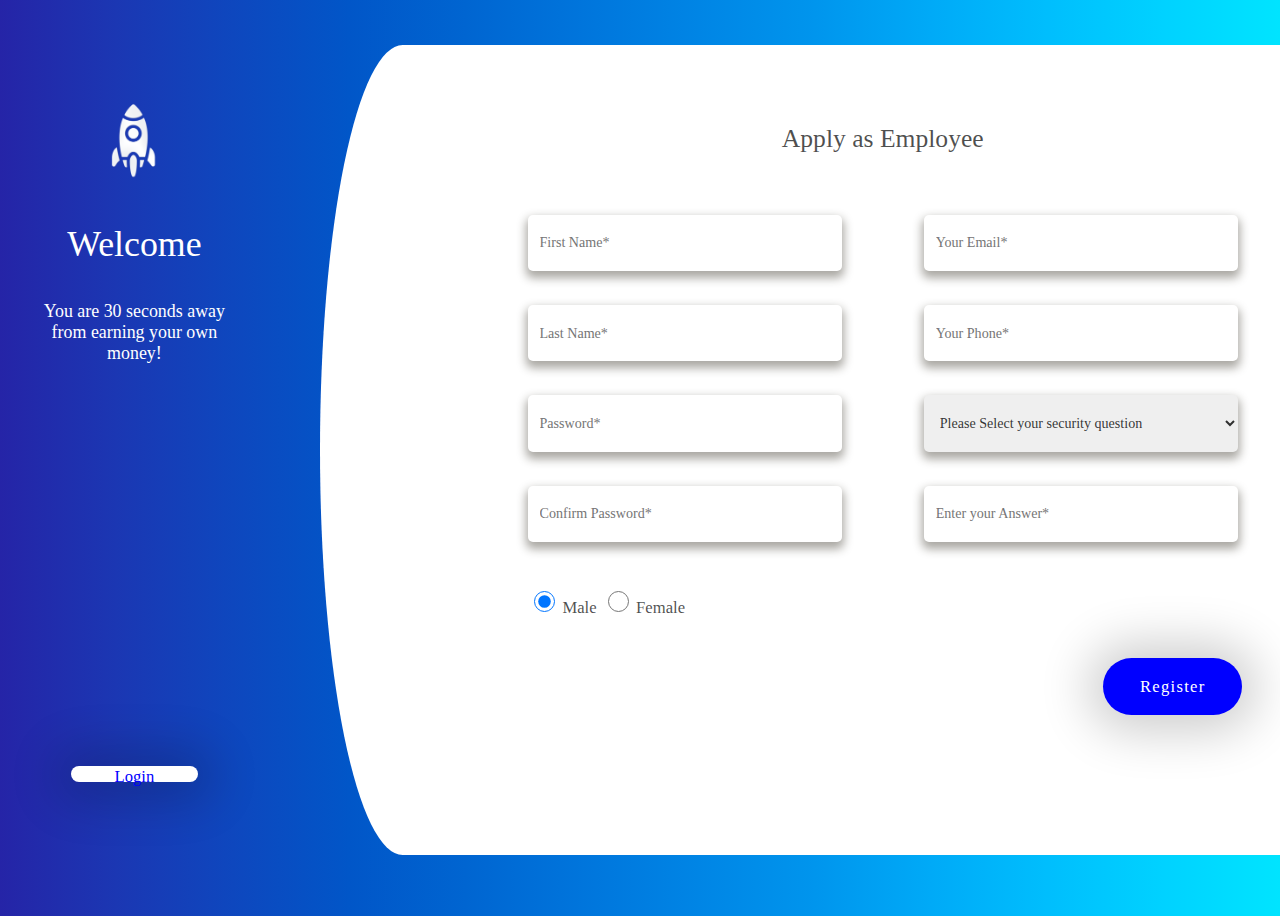
<file: index.html>
<!DOCTYPE html>
 <html>
 <head>
 	<title>Form Validation</title>
 	<link rel="stylesheet" type="text/css" href="css/s1.css">
 	<script type="text/javascript">
 		
 		function validate(){
 			var name = document.getElementById('Name').value;
 			var errors = "The following fields are invalid - \n";
            var flag = 0;
 			var letters = /^[A-Za-z]+$/;
		    if(name.match(letters)){;}
		    else{ errors = errors.concat("* Name (This field should not contain any chararcter other than alphabets)\n");  flag =1;}
 		
            var lastname = document.getElementById('LName').value;
            if(lastname.match(letters)) { ; }
		    else  { errors = errors.concat("* Last Name (This field should not contain any chararcter other than alphabets)\n"); flag =1; }

            var email = document.getElementById('Email').value;
            if(/^[a-zA-Z0-9.!#$%&'*+/=?^_`{|}~-]+@[a-zA-Z0-9-]+(?:\.[a-zA-Z0-9-]+)*$/.test(email)){;}
            else{ errors = errors.concat("* Email (This field should be of the form xxx@xxx.xxx)\n"); flag=1;}

            var phone = document.getElementById('phone').value;
            var phr = /[1-9]{1}[0-9]{9}/;
            if(phone.match(phr)){;}
            else{errors = errors.concat("* Phone number (This field should not contain any chararcter other than numbers + length should be 10)\n"); flag=1;}

           
            var password = document.getElementById("pass").value;
            if(password.length<8){
            	errors = errors.concat("* The password length is less than 8\n"); flag = 1;
            }
            if(!password.match(/[a-z]/)){
            	errors = errors.concat("* The password must contain one lowercase letter\n"); flag = 1;
            }
            if(!password.match(/[A-Z]/)){
            	errors = errors.concat("* The password must contain one uppercase letter\n"); flag = 1;
            }
            if(!password.match(/[@!&*_]/)){
            	errors = errors.concat("* The password must contain one special symbol\n"); flag = 1;
            }
            if(!password.match(/[0-9]/)){
            	errors = errors.concat("* The password must contain one digit\n"); flag = 1;
            }

            var cpassword  = document.getElementById("Confirm_pass").value;
            if(password != cpassword){errors = errors.concat("* The Password and Confirm password are not matching\n"); flag=1;}

            var question = document.getElementById("security_question").value;
            if(question==0){ errors = errors.concat("* Please select the security question\n"); flag=1;}
 			if(flag == 1 ) {window.alert(errors);}	
 			else{window.alert("Successful");}
 		}
 	</script>
 </head>
 <body>
 	<div class="display">
	 	<div class="white_bg"> 		
	 	</div>
	 	<form class="page" id="form1" onsubmit="validate()">
	 		<div class="heading" ><span>Apply as Employee</span></div>
	 		<div class="form_emp">
	 				<table class="information">
	 					<tr>
	 						<td><input type="text" class="info" placeholder="First Name*" id="Name" required></td>
	 					    <td><input type="text" class="info" placeholder="Your Email*" id="Email" required></td>
	 					</tr>
	 					<tr>
	 						<td><input type="text" class="info" placeholder="Last Name*" id="LName" required></td>
	 					    <td><input type="text" class="info" placeholder="Your Phone*" id="phone" required></td>
	 					</tr>
	 					<tr>
	 						<td><input type="Password" class="info" placeholder="Password*" id="pass" required></td>
	 					    <td>
	 					    	<select type="text" class="info" value="0" id="security_question" required>
	 					    	   <option value="0">Please Select your security question</option>
	 					    	   <option value="1">Your favourite place in the world</option>
	 					    	   <option value="2">Your favorite hobby</option>
	 					        </select>
	 					    </td>
	 					</tr>
	 					<tr>
	 						<td><input type="Password" class="info" placeholder="Confirm Password*" id="Confirm_pass" required></td>
	 					    <td><input type="text" class="info" placeholder="Enter your Answer*" id="security_ans" required></td>
	 					</tr>
	 					<tr class="genn" style="color:rgba(0,0,0,0.7);font-size: 1.3vw;">
	 						
	 						<td style="padding-left:5%;"><input type="radio" class="gen" checked name="gender"><label>Male</label>
	 					        <input type="radio" class="gen" name="gender" ><label>Female</label></td>
	 				    
	 					</tr>
	 				</table>
	 				<div class="Register"><button type="submit" form="form1">Register</button></div>
	 		</div>
	 		<div></div>
	 	</form>	

    </div>
    <div class="black">
	    <div class="back">
		    <div class="thought">
		    	<img src="images/rocket.png" >
		    	<p style="font-size: 2.8vw;">Welcome</p>
		    	<p>You are 30 seconds away<br>from earning your own <br> money!</p>   
		    </div>
		    
		    <div class="Login">
		    	<a href="LoginPage.html" style="text-decoration: none;"><button><span>Login</span></button></a>
		    </div>
		</div>    
    </div>


 
 </body>
 </html>
</file>
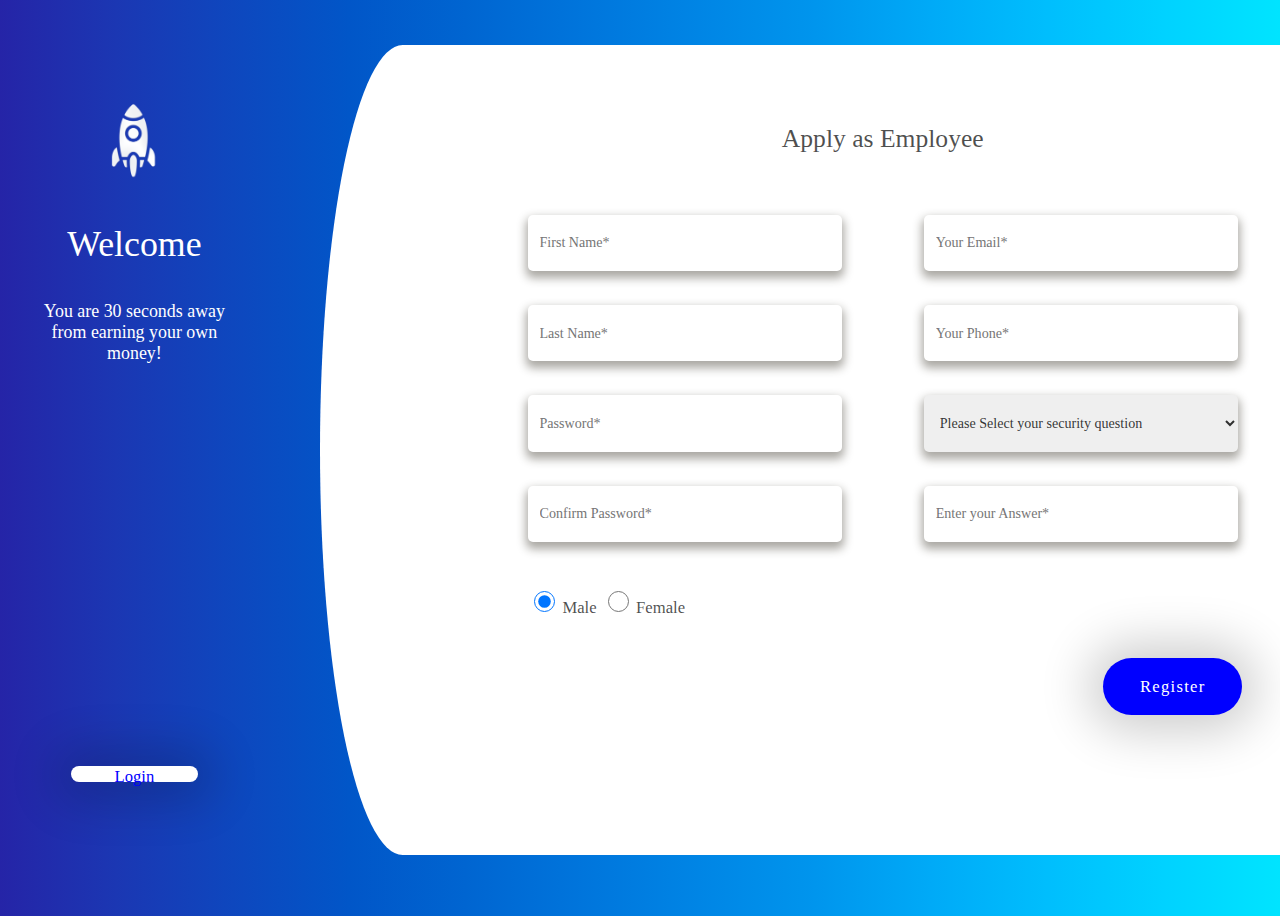
<file: FormValidation.html>
<!DOCTYPE html>
 <html>
 <head>
 	<title>Form Validation</title>
 	<link rel="stylesheet" type="text/css" href="s1.css">
 	<script type="text/javascript">
 		
 		function validate(){
 			var name = document.getElementById('Name').value;
 			var errors = "The following fields are invalid - \n";
            var flag = 0;
 			var letters = /^[A-Za-z]+$/;
		    if(name.match(letters)){;}
		    else{ errors = errors.concat("* Name (This field should not contain any chararcter other than alphabets)\n");  flag =1;}
 		
            var lastname = document.getElementById('LName').value;
            if(lastname.match(letters)) { ; }
		    else  { errors = errors.concat("* Last Name (This field should not contain any chararcter other than alphabets)\n"); flag =1; }

            var email = document.getElementById('Email').value;
            if(/^[a-zA-Z0-9.!#$%&'*+/=?^_`{|}~-]+@[a-zA-Z0-9-]+(?:\.[a-zA-Z0-9-]+)*$/.test(email)){;}
            else{ errors = errors.concat("* Email (This field should be of the form xxx@xxx.xxx)\n"); flag=1;}

            var phone = document.getElementById('phone').value;
            var phr = /[1-9]{1}[0-9]{9}/;
            if(phone.match(phr)){;}
            else{errors = errors.concat("* Phone number (This field should not contain any chararcter other than numbers + length should be 10)\n"); flag=1;}

           
            var password = document.getElementById("pass").value;
            if(password.length<8){
            	errors = errors.concat("* The password length is less than 8\n"); flag = 1;
            }
            if(!password.match(/[a-z]/)){
            	errors = errors.concat("* The password must contain one lowercase letter\n"); flag = 1;
            }
            if(!password.match(/[A-Z]/)){
            	errors = errors.concat("* The password must contain one uppercase letter\n"); flag = 1;
            }
            if(!password.match(/[@!&*_]/)){
            	errors = errors.concat("* The password must contain one special symbol\n"); flag = 1;
            }
            if(!password.match(/[0-9]/)){
            	errors = errors.concat("* The password must contain one digit\n"); flag = 1;
            }

            var cpassword  = document.getElementById("Confirm_pass").value;
            if(password != cpassword){errors = errors.concat("* The Password and Confirm password are not matching\n"); flag=1;}

            var question = document.getElementById("security_question").value;
            if(question==0){ errors = errors.concat("* Please select the security question\n"); flag=1;}
 			if(flag == 1 ) {window.alert(errors);}	
 			else{window.alert("Successful");}
 		}
 	</script>
 </head>
 <body>
 	<div class="display">
	 	<div class="white_bg"> 		
	 	</div>
	 	<form class="page" id="form1" onsubmit="validate()">
	 		<div class="heading" ><span>Apply as Employee</span></div>
	 		<div class="form_emp">
	 				<table class="information">
	 					<tr>
	 						<td><input type="text" class="info" placeholder="First Name*" id="Name" required></td>
	 					    <td><input type="text" class="info" placeholder="Your Email*" id="Email" required></td>
	 					</tr>
	 					<tr>
	 						<td><input type="text" class="info" placeholder="Last Name*" id="LName" required></td>
	 					    <td><input type="text" class="info" placeholder="Your Phone*" id="phone" required></td>
	 					</tr>
	 					<tr>
	 						<td><input type="Password" class="info" placeholder="Password*" id="pass" required></td>
	 					    <td>
	 					    	<select type="text" class="info" value="0" id="security_question" required>
	 					    	   <option value="0">Please Select your security question</option>
	 					    	   <option value="1">Your favourite place in the world</option>
	 					    	   <option value="2">Your favorite hobby</option>
	 					        </select>
	 					    </td>
	 					</tr>
	 					<tr>
	 						<td><input type="Password" class="info" placeholder="Confirm Password*" id="Confirm_pass" required></td>
	 					    <td><input type="text" class="info" placeholder="Enter your Answer*" id="security_ans" required></td>
	 					</tr>
	 					<tr class="genn" style="color:rgba(0,0,0,0.7);font-size: 1.3vw;">
	 						
	 						<td style="padding-left:5%;"><input type="radio" class="gen" checked name="gender"><label>Male</label>
	 					        <input type="radio" class="gen" name="gender" ><label>Female</label></td>
	 				    
	 					</tr>
	 				</table>
	 				<div class="Register"><button type="submit" form="form1">Register</button></div>
	 		</div>
	 		<div></div>
	 	</form>	

    </div>
    <div class="black">
	    <div class="back">
		    <div class="thought">
		    	<img src="rocket.png" >
		    	<p style="font-size: 2.8vw;">Welcome</p>
		    	<p>You are 30 seconds away<br>from earning your own <br> money!</p>   
		    </div>
		    
		    <div class="Login">
		    	<a href="LoginPage.html" style="text-decoration: none;"><button><span>Login</span></button></a>
		    </div>
		</div>    
    </div>


 
 </body>
 </html>
</file>
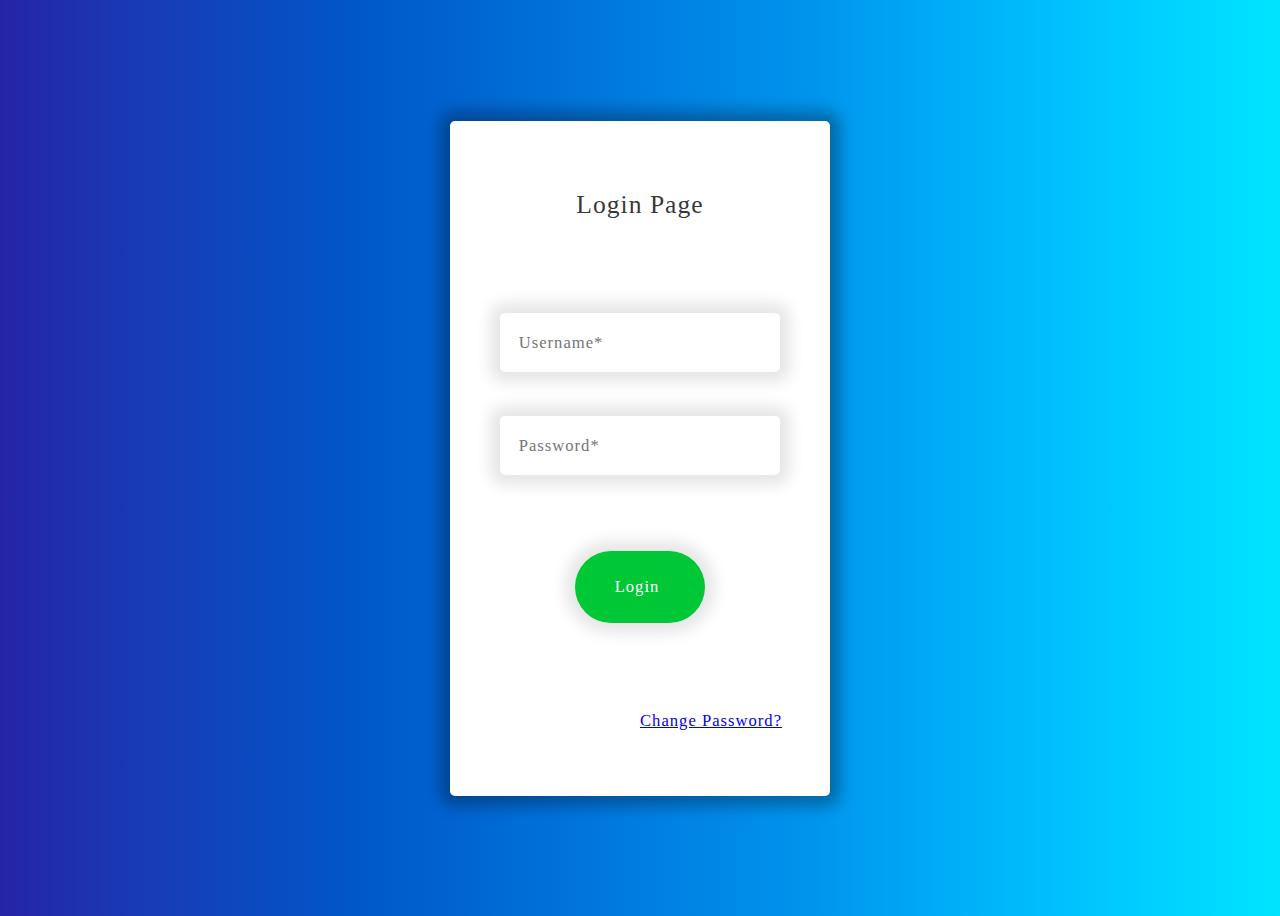
<file: LoginPage.html>
<!DOCTYPE html>
<html>
<head>
	<title>Login Page</title>
	<link rel="stylesheet" type="text/css" href="css/s2.css">
</head>
<body>
	<div class="form_reset">
		<table>
		    <tr><td><span>Login Page</span></td></tr>
			<tr><td><input type="text" name="" placeholder="Username*" required></input></td></tr>
			<tr><td><input type="Password" name="" placeholder="Password*" required></input></td></tr>
			<tr><td><button class="button_">Login</button></td></tr>
            <tr><td><button class="button__"><a href="PasswordReset.html">Change Password?</a></button></td></tr></table>
		</table>

	</div>
</body>
</html>
</file>
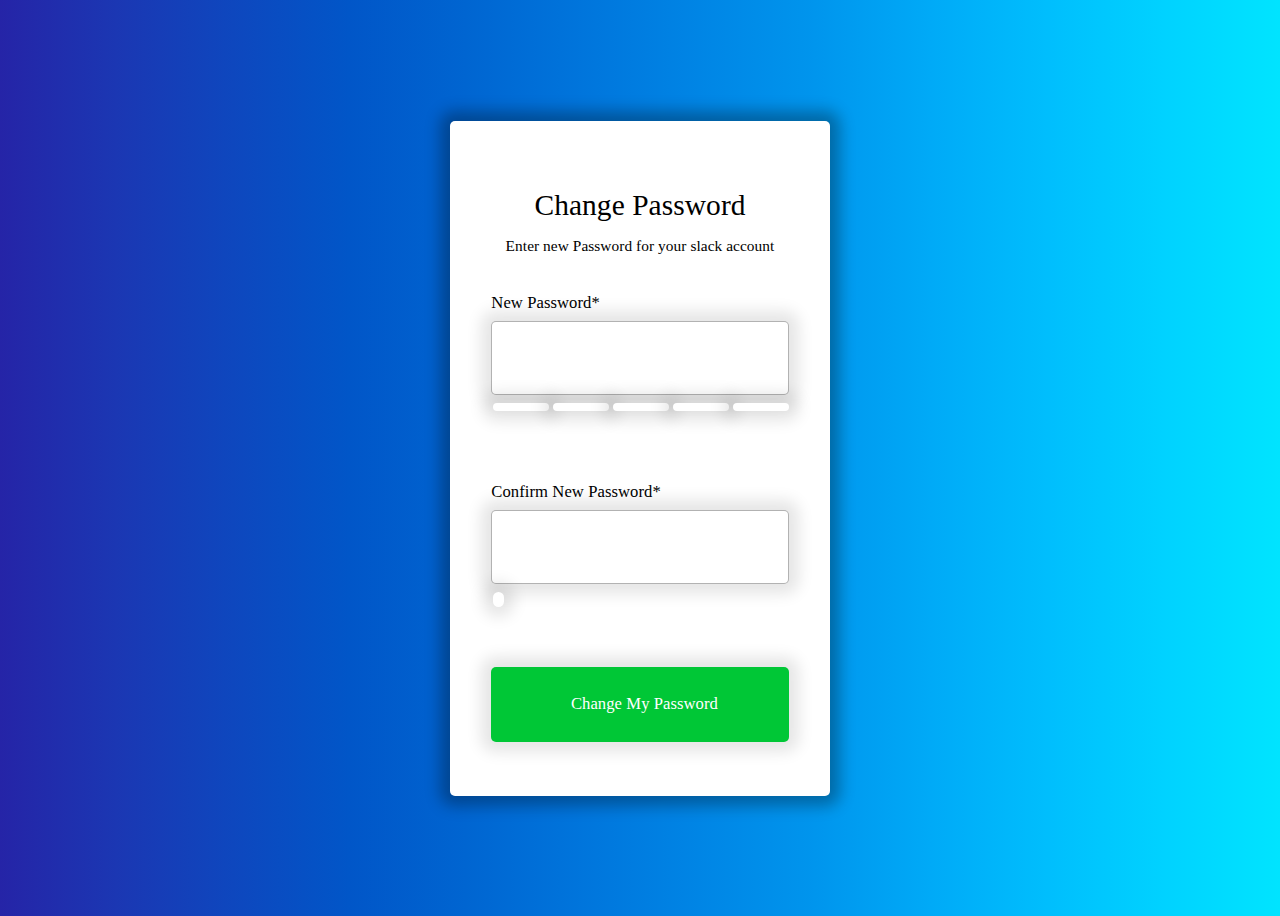
<file: PasswordReset.html>
<!-- <!DOCTYPE html>
<html>
<head>
	<title>Password Reset</title>
	<link rel="stylesheet" type="text/css" href="">
	<script>
		var password = '';

		function change_color(){
			
			password = document.getElementById("new").value;
			window.alert("jellkd");
			var count = 0;
			if(password.length>8){count++;}
			if(password.search(/[a-z]/g)){count++;}
			if(password.search(/[A-Z]/g)){count++;}
			if(password.search(/[0-9]/g)){count++;}
			if(password.search(/^[a-z][A-Z][0-9]/g)){count++;}
            window.alert(count);
			if(count == 0 || count==1){
				document.getElementById("vweak").style.backgrounf-color = "red";
			}
		}
		function password_check(){
			password = document.getElementById("sdf").value;
			if(password.length<8){
				pr("Password length must be >8");
			}
			else{
				var cpass = document.getElementById("cp").value;
				if(cpass != password){
					pr("The new Password and confirm password are not matching");
				}
				else{
					reset();
				}
			}

		}
        function pr(val){
        	window.alert(val);
        }

        function show(id){
            document.getElementById(id).type="text";
        }
        function reset(){
        	document.getElementById('sdf').value='';
        	document.getElementById('cp').value='';

        }
	</script>
</head>
<body>
	<div class="form_reset">
		<table>
		    <tr>
		    	<td>
		    		<span class="heading">Change Password</span>
		    		<p class="subheading">Enter new Password for your slack account</p>
		        </td>
		    </tr>

 

             <tr class="bot">
            	<td>
            	   <span class="h">New Password*</span>
            	</td>
            </tr>

			<tr>
				<td>
					<input type="Password" id="sdf" placeholder="New Password" required onkeyup="password_check()">
				</td>
			</tr>

           <tr >
            	<td class="strong">
					<span class="check_clr" id="vweak"></span>
					<span class="check_clr" id="weak" ></span>
					<span class="check_clr" id="medium"></span>
					<span class="check_clr" id="satisfactory"></span>
					<span class="check_clr" id="strong"></span>

            	</td>
            </tr>

			<tr  class="bot">
            	<td>
					<span class="h" >Confirm New Password*</span>
            	</td>
            </tr>

			<tr>
				<td >
					<input type="Password" name="" placeholder="" required></input>
				</td>
			</tr>
			<tr><td class="strong"><span class="check_con" id="con"></span></td></tr>
			<tr>
				<td>
					<button class="change" >Change My Password</button>
				</td>
			</tr>
		</table>

	</div>
</body>
</html> -->


 <!DOCTYPE html>
<head>
	<title>Password reset</title>
	<link rel="stylesheet" type="text/css" href="css/s3.css">
	<script>
		var password = '';
		var flag = 0;
		
        function show_new_limit(){
        	var val = "The new password must follow all these 5 rules compulsorily : \n1) must contain one lowercase alphabet\n2) must contain one uppercase alphabet\n3) must contain one digit from 0-9\n4) must contain one special symbol\n5) length should be greater than 8\n";
        	window.alert(val);
        }

        
        function reset(){
        	document.getElementById('new').value='';
        	document.getElementById('confirm').value='';
            document.getElementById("vweak").style.backgroundColor= "white";
			document.getElementById("weak").style.backgroundColor= "white";
			document.getElementById("medium").style.backgroundColor= "white";
			document.getElementById("satisfactory").style.backgroundColor= "white";
			document.getElementById("strong").style.backgroundColor= "white";
         	document.getElementById("con").style.backgroundColor= "white";        		

        }
        function check_pass_(){
        	password = document.getElementById("new").value;
        	var con_password = document.getElementById("confirm").value;

        	var count = 0;
			var n = password.search(/[a-z]/g);
			if(n!=-1){count++;}
			n = password.search(/[A-Z]/g);
			if(n!=-1){count++;}
			n = password.search(/[0-9]/g);
            if(n!=-1){count++;}
			n = password.length;
            if(n>8){count++;}
            n = password.search(/[$@!%*#?&_]/g);
            if(n!=-1){count++;}
            if(count!=5 && password != con_password){
            	window.alert("Both the fields are invalid");
            }
            else if(count!=5){
            	show_new_limit();
            }
            else if(password != con_password){
            	window.alert("New and Confirm password are not matching");
            }
            else{
            	window.alert("Successful");
            	reset();
            }
        }
        function check_pass(){
        	var password = document.getElementById("new").value;
        	var con_password = document.getElementById("confirm").value;
        	if(password == con_password){
        		document.getElementById("con").style.backgroundColor= "rgb(31, 184, 49)";
        	}
        	else{
        		document.getElementById("con").style.backgroundColor= "red";        		
        	}
        }
        function change_color(){
        	if(flag == 0){
        		show_new_limit(); flag = 1;
        	}
        	password = document.getElementById("new").value;
        	var count = 0;
			var n = password.search(/[a-z]/g);
			if(n!=-1){count++;}
			n = password.search(/[A-Z]/g);
			if(n!=-1){count++;}
			n = password.search(/[0-9]/g);
            if(n!=-1){count++;}
			n = password.length;
            if(n>8){count++;}
            n = password.search(/[$@!%*#?&_]/g);
            if(n!=-1){count++;}
            if(count == 0){
            	document.getElementById("vweak").style.backgroundColor= "white";
				document.getElementById("weak").style.backgroundColor= "white";
				document.getElementById("medium").style.backgroundColor= "white";
				document.getElementById("satisfactory").style.backgroundColor= "white";
				document.getElementById("strong").style.backgroundColor= "white";
            }
			if(count == 1){
				document.getElementById("vweak").style.backgroundColor= "red";
				document.getElementById("weak").style.backgroundColor= "white";
				document.getElementById("medium").style.backgroundColor= "white";
				document.getElementById("satisfactory").style.backgroundColor= "white";
				document.getElementById("strong").style.backgroundColor= "white";

			}
			if(count == 2){
				document.getElementById("vweak").style.backgroundColor= "red";
				document.getElementById("weak").style.backgroundColor= "orange";
				document.getElementById("medium").style.backgroundColor= "white";
				document.getElementById("satisfactory").style.backgroundColor= "white";
				document.getElementById("strong").style.backgroundColor= "white";

			}
			if(count == 3){	
				document.getElementById("vweak").style.backgroundColor= "red";
				document.getElementById("weak").style.backgroundColor= "orange";			
				document.getElementById("medium").style.backgroundColor= "rgb(238, 255, 0)";
				document.getElementById("satisfactory").style.backgroundColor= "white";
				document.getElementById("strong").style.backgroundColor= "white";

			}
			if(count == 4){	
				document.getElementById("vweak").style.backgroundColor= "red";
				document.getElementById("weak").style.backgroundColor= "orange";			
				document.getElementById("medium").style.backgroundColor= "rgb(238, 255, 0)";
				document.getElementById("satisfactory").style.backgroundColor= "rgb(136, 255, 0)";
				document.getElementById("strong").style.backgroundColor= "white";
			}
			if(count == 5){	document.getElementById("strong").style.backgroundColor= "rgb(31, 184, 49)";}

        } 
	</script>
</head>
<body>
	<div class="form_reset">
		<table>
		    <tr>
		    	<td>
		    		<span class="heading">Change Password</span>
		    		<p class="subheading">Enter new Password for your slack account</p>
		        </td>
		    </tr>

 

             <tr class="bot">
            	<td>
            	   <span class="h">New Password*</span>
            	</td>
            </tr>

			<tr>
				<td>
					<input type="Password" id="new" required onkeyup="change_color()">
				</td>
			</tr>

           <tr >
            	<td class="strong">
					<span class="check_clr" id="vweak"></span>
					<span class="check_clr" id="weak" ></span>
					<span class="check_clr" id="medium"></span>
					<span class="check_clr" id="satisfactory"></span>
					<span class="check_clr" id="strong"></span>

            	</td>
            </tr>

			<tr  class="bot">
            	<td>
					<span class="h" >Confirm New Password*</span>
            	</td>
            </tr>

			<tr>
				<td >
					<input type="Password" id="confirm" name="" placeholder="" required onkeyup="check_pass()"></input>
				</td>
			</tr>
			<tr><td class="strong"><span class="check_con" id="con"></span></td></tr>
			<tr>
				<td>
					<button class="change" onclick="check_pass_()" >Change My Password</button>
				</td>
			</tr>
		</table>

	</div>
</body>
</file>
<file: css/s1.css>
*{
   font-family: 'Arial Narrow', 'sans-serif';
}

body{
	width:auto;
	height: 100vh;
    background-image: linear-gradient(to right, #2524a7, #1b37b3, #0e47be, #0156c8, #0065d1, #0075dc, #0085e5, #0095ed, #00aaf7, #00befd, #00d2ff, #00e4ff);
}

.display{
	width:75%;
	height:90vh;
	display: inline-flex;
	position: absolute;
	right:0%;
	top:5vh;
}


.thought{
display: table-row;

	height:auto;
	width:100%;
	background:transparent;
	color: white;
	font-size: 1.4vw;

}

.thought img{
	display: block;
	margin-left: auto;
	margin-right: auto;
	width: 7vw;
	height: 7vw;
	position: center;

}
.thought p, h1{
	text-align:center;
	text-decoration: none;
}

.back{
	position: relative;
	display: table;
	height:80%;
	width:100%;
	top:10%;
    padding-top: auto;
    padding-bottom: auto;

}
.black{
	width: 20%;
	height: 100%;


}
.Login{
	position: relative;
	display: table-row;	
}

.Login button{
	display: block;
	margin: auto;
	width:50%;
	height:30%;
	border-radius: 50px;
	background-color:  white;
	box-shadow: 0px 1px 50px 15px rgba(0,0,0,0.2);
	border:none;
	outline: none;
	cursor: pointer;
    transition-delay: 0s;
}


.Login button:hover{
	width:48%;
	height:28%;
	background-color: rgba(255, 255, 255, 0.8);
	transform: scale(0.96);
	transition: all 0.1s ease-out;

}


.Login button:active{
	background-color: rgba(255,255,255,0.4);
}

.Login button span{
	font-size:1.3vw;
	color:blue;
}




.white_bg{
	height:90vh;
	width:200px;
	background-color: white;
	border-top-left-radius: 50%;
	border-bottom-left-radius: 50%;
}

.page{
	display: block;
	height:90vh;
	width:100%;
	background-color: white;
}

.heading {
	width:100%;
	height: 5%;
	margin-top:10%;
	margin-bottom: 4%;
	text-align:center;
	color:rgba(0,0,0,0.7);
	font-size: 2vw;
}


.form_emp{
	width:100%;
	height:70%;
}

.form_emp table{
	width:100%;
	height:80%;
	margin:auto;
}

.form_emp table tr{
	width:100%;
	height:20%;
}

.form_emp table  tr td{
	width:50%;
	height:20%;
}

.form_emp table tr td .info
{   box-sizing: border-box;
	display: block;
	vertical-align: middle;
	width:80%;
	height:65%;
	margin:  auto;
	font-size: 1.1vw;
	color:rgba(0,0,0,0.8);
	box-shadow: 0px 5px 10px 2px rgba(43, 38, 25,0.4);
	border:none;
	outline: none;
	cursor: pointer;
	border-radius: 5px;
	padding-left:3%;
}

.form_emp table tr td .info:active{

}

.Register{
	display: flex;
	float: right;
	padding:1%;
	width:25%;
	height:10%;

}
.Register button{
	display: block;
	margin: auto;
	width:70%;
	height:100%;
	border-radius: 50px;
	color:white; font-size: 1.3vw; letter-spacing: 0.1vw;
	background-color: blue;
	box-shadow: 0px 1px 50px 15px rgba(0,0,0,0.2);
	border:none;
	outline: none;
	cursor: pointer;
}
.Register button:hover{
	width:68%;
	height:98%;
	background-color: blue;
	transform: scale(0.98);
	transition: all 0.1s ease-out;

}


.Register button:active{
	background-color: rgba(0,0,255,0.5);
}
.gen{

	display: inline-flex;
	box-sizing: border-box;
    float: center;
 	margin: auto;
	padding: auto;
	border:none;
	outline: none;
    width: 10%;
    height: 25%;
    background-color: #eee;

}
</file>
<file: s1.css>
*{
   font-family: 'Arial Narrow', 'sans-serif';
}

body{
	width:auto;
	height: 100vh;
    background-image: linear-gradient(to right, #2524a7, #1b37b3, #0e47be, #0156c8, #0065d1, #0075dc, #0085e5, #0095ed, #00aaf7, #00befd, #00d2ff, #00e4ff);
}

.display{
	width:75%;
	height:90vh;
	display: inline-flex;
	position: absolute;
	right:0%;
	top:5vh;
}


.thought{
display: table-row;

	height:auto;
	width:100%;
	background:transparent;
	color: white;
	font-size: 1.4vw;

}

.thought img{
	display: block;
	margin-left: auto;
	margin-right: auto;
	width: 7vw;
	height: 7vw;
	position: center;

}
.thought p, h1{
	text-align:center;
	text-decoration: none;
}

.back{
	position: relative;
	display: table;
	height:80%;
	width:100%;
	top:10%;
    padding-top: auto;
    padding-bottom: auto;

}
.black{
	width: 20%;
	height: 100%;


}
.Login{
	position: relative;
	display: table-row;	
}

.Login button{
	display: block;
	margin: auto;
	width:50%;
	height:30%;
	border-radius: 50px;
	background-color:  white;
	box-shadow: 0px 1px 50px 15px rgba(0,0,0,0.2);
	border:none;
	outline: none;
	cursor: pointer;
    transition-delay: 0s;
}


.Login button:hover{
	width:48%;
	height:28%;
	background-color: rgba(255, 255, 255, 0.8);
	transform: scale(0.96);
	transition: all 0.1s ease-out;

}


.Login button:active{
	background-color: rgba(255,255,255,0.4);
}

.Login button span{
	font-size:1.3vw;
	color:blue;
}




.white_bg{
	height:90vh;
	width:200px;
	background-color: white;
	border-top-left-radius: 50%;
	border-bottom-left-radius: 50%;
}

.page{
	display: block;
	height:90vh;
	width:100%;
	background-color: white;
}

.heading {
	width:100%;
	height: 5%;
	margin-top:10%;
	margin-bottom: 4%;
	text-align:center;
	color:rgba(0,0,0,0.7);
	font-size: 2vw;
}


.form_emp{
	width:100%;
	height:70%;
}

.form_emp table{
	width:100%;
	height:80%;
	margin:auto;
}

.form_emp table tr{
	width:100%;
	height:20%;
}

.form_emp table  tr td{
	width:50%;
	height:20%;
}

.form_emp table tr td .info
{   box-sizing: border-box;
	display: block;
	vertical-align: middle;
	width:80%;
	height:65%;
	margin:  auto;
	font-size: 1.1vw;
	color:rgba(0,0,0,0.8);
	box-shadow: 0px 5px 10px 2px rgba(43, 38, 25,0.4);
	border:none;
	outline: none;
	cursor: pointer;
	border-radius: 5px;
	padding-left:3%;
}

.form_emp table tr td .info:active{

}

.Register{
	display: flex;
	float: right;
	padding:1%;
	width:25%;
	height:10%;

}
.Register button{
	display: block;
	margin: auto;
	width:70%;
	height:100%;
	border-radius: 50px;
	color:white; font-size: 1.3vw; letter-spacing: 0.1vw;
	background-color: blue;
	box-shadow: 0px 1px 50px 15px rgba(0,0,0,0.2);
	border:none;
	outline: none;
	cursor: pointer;
}
.Register button:hover{
	width:68%;
	height:98%;
	background-color: blue;
	transform: scale(0.98);
	transition: all 0.1s ease-out;

}


.Register button:active{
	background-color: rgba(0,0,255,0.5);
}
.gen{

	display: inline-flex;
	box-sizing: border-box;
    float: center;
 	margin: auto;
	padding: auto;
	border:none;
	outline: none;
    width: 10%;
    height: 25%;
    background-color: #eee;

}
</file>
<file: css/s2.css>
*{
	font-family: 'Arial Narrow', 'sans-serif';
	letter-spacing: 1px;
}

body{
	
	width:auto;
	height: 100vh;
    background-image: linear-gradient(to right, #2524a7, #1b37b3, #0e47be, #0156c8, #0065d1, #0075dc, #0085e5, #0095ed, #00aaf7, #00befd, #00d2ff, #00e4ff);
    display: flex;
    align-items: center;
    justify-content: center;
}

.form_reset{
	display: flex;
    align-items: center;
    justify-content: center;
	box-sizing: border-box;
	border-radius: 5px;
	box-shadow: 0 0 15px 10px rgba(0,0,0,0.3);
	height:75%;
	width:30%;
	background-color: white;
}

.form_reset table{
    width: 100%;
    height:90%;
}



.form_reset table tr td button.button_{
	    height: 45%;
		width: 35%;
		margin-top:4%;
		border-radius: 50px;
		background-color: rgb(0, 199, 54);
		display: flex;
		justify-content: center;
		align-items: center;
		text-align: center;
		color:white;
        padding-left: 0%;

}
.form_reset table tr td button.button__{
	   display: flex;
	   float: right;
	   background-color: transparent;
	   margin-top: 0;
	   padding-top: 0;
	   height: 0%;
	   width: 55%;
	   box-shadow: 0 0 0 0 rgba(0,0,0,0);
}

.form_reset table tr td input, button{
	width: 75%;
	height: 60%;
	display: block;
    vertical-align: middle;
    margin: auto;
    padding: auto;
    border:none;
    outline: none;
    box-sizing: border-box;
    box-shadow: 0 0 15px 10px rgba(0,0,0,0.1);
    cursor: pointer;
    font-size: 1.3vw;
    padding-left: 5%;
    border-radius: 5px;
}
.form_reset table tr td input:focus{
	box-shadow: 0 0 15px 10px rgba(0,0,0,0.3);

}
.form_reset table tr td button.button_:active{
	box-shadow: 0 0 15px 10px rgba(19, 117, 46,0.3);
		transform: scale(0.96);


}	

.form_reset table tr td span{
	width: 75%;
	display: block;
	vertical-align: middle;
	margin: auto;
	padding:auto;
	height: 50%;
    font-size: 2vw;
    color:rgba(0,0,0,0.8);
    border-radius: 5px;
    text-align: center;
}
</file>
<file: css/s3.css>
*{
	font-family: 'Arial Narrow', 'sans-serif';
	letter-spacing: 0.005vw;
}

body{
	
	width:auto;
	height: 100vh;
    background-image: linear-gradient(to right, #2524a7, #1b37b3, #0e47be, #0156c8, #0065d1, #0075dc, #0085e5, #0095ed, #00aaf7, #00befd, #00d2ff, #00e4ff);
    display: flex;
    align-items: center;
    justify-content: center;
}

.form_reset{
	display: flex;
    align-items: center;
    justify-content: center;
	box-sizing: border-box;
	border-radius: 5px;
	box-shadow: 0 0 15px 10px rgba(0,0,0,0.3);
	height:75%;
	width:30%;
	background-color: white;
}

.form_reset table{
	width:80%;
	height:85%;
}

.form_reset tr{
    width: 100%;
    height:10%;
    margin:1%;
}

.form_reset tr.bot{
	height:1%;
}

span.heading{
	display: block;
	vertical-align: middle;
	text-align: center;
    font-size: 2.3vw;
}

p.subheading{
	text-align: center;
    font-size: 1.2vw;
    padding-top: 0px;

}

.form_reset table tr td input, button{
	width: 100%;
	height: 100%;
    border: 1px solid rgb(0,0,0,0.3);
    outline: none;
    box-sizing: border-box;
    box-shadow: 0 0 15px 10px rgba(0,0,0,0.1);
    cursor: pointer;
    font-size: 1.3vw;
    padding-left: 5%;
    border-radius: 5px;
}

.form_reset table tr td.strong{
	width: 100%;
	height: 20%;
	display:inline-flex;
}
.form_reset table tr td.strong span.check_con{
	width:3.5%;
	height: 100%;
	float: right;
	margin:2px;
	overflow: hidden;
	background-color: white;
	box-shadow: 0 0 15px 10px rgba(0,0,0,0.1);
    border-radius: 15px;
}
.form_reset table tr td.strong span.check_clr{
	width:20%;
	height: 50%;
	display: inline-block;
	margin:2px;
	overflow: hidden;
	background-color: white;
	box-shadow: 0 0 15px 10px rgba(0,0,0,0.1);

	border-radius: 15px;
}
.form_reset table tr td button.change{
	background-color:  rgb(0, 199, 54);
	border:none;
	color:white;
}

.form_reset table tr td button.change:active{
	box-shadow: 0 0 15px 10px rgba(19, 117, 46,0.3);
		transform: scale(0.96);


}	

.form_reset table tr td input:focus{
	box-shadow: 0 0 15px 10px rgba(0,0,0,0.3);

}


span.h{
	font-size: 1.3vw;
}
</file>
